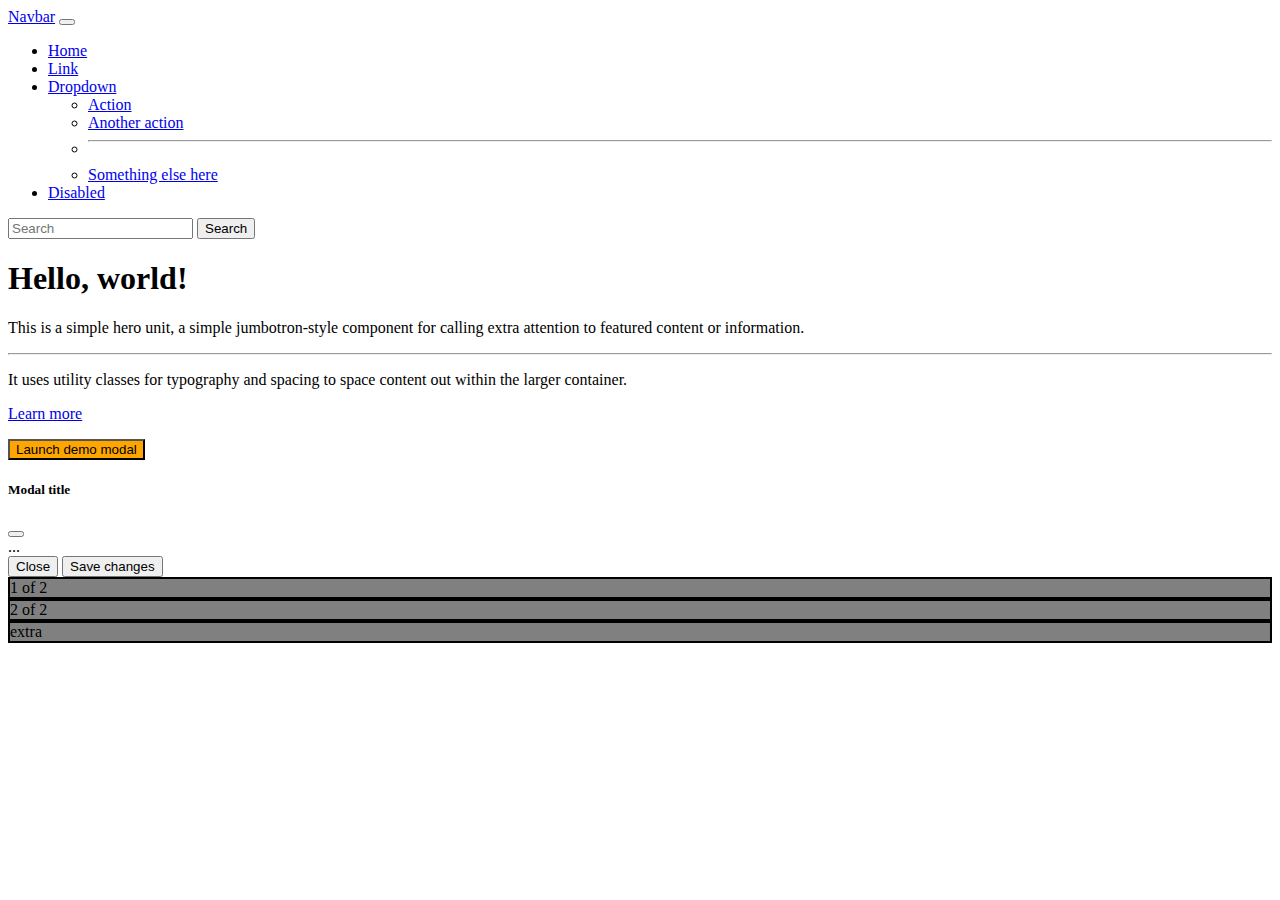
<file: bootstrap/index.html>
<!DOCTYPE html>
<html>
    <head>
        <title>BootStrap</title>
        <link href="https://cdn.jsdelivr.net/npm/bootstrap@5.0.2/dist/css/bootstrap.min.css" rel="stylesheet" integrity="sha384-EVSTQN3/azprG1Anm3QDgpJLIm9Nao0Yz1ztcQTwFspd3yD65VohhpuuCOmLASjC" crossorigin="anonymous">
        <link rel="stylesheet" type="text/css" href="style.css"
    </head>
    <body>
        <!-- Navbar -->
        <nav class="navbar navbar-expand-lg navbar-light bg-light">
            <div class="container-fluid">
              <a class="navbar-brand" href="#">Navbar</a>
              <button class="navbar-toggler" type="button" data-bs-toggle="collapse" data-bs-target="#navbarSupportedContent" aria-controls="navbarSupportedContent" aria-expanded="false" aria-label="Toggle navigation">
                <span class="navbar-toggler-icon"></span>
              </button>
              <div class="collapse navbar-collapse" id="navbarSupportedContent">
                <ul class="navbar-nav me-auto mb-2 mb-lg-0">
                  <li class="nav-item">
                    <a class="nav-link active" aria-current="page" href="#">Home</a>
                  </li>
                  <li class="nav-item">
                    <a class="nav-link" href="#">Link</a>
                  </li>
                  <li class="nav-item dropdown">
                    <a class="nav-link dropdown-toggle" href="#" id="navbarDropdown" role="button" data-bs-toggle="dropdown" aria-expanded="false">
                      Dropdown
                    </a>
                    <ul class="dropdown-menu" aria-labelledby="navbarDropdown">
                      <li><a class="dropdown-item" href="#">Action</a></li>
                      <li><a class="dropdown-item" href="#">Another action</a></li>
                      <li><hr class="dropdown-divider"></li>
                      <li><a class="dropdown-item" href="#">Something else here</a></li>
                    </ul>
                  </li>
                  <li class="nav-item">
                    <a class="nav-link disabled" href="#" tabindex="-1" aria-disabled="true">Disabled</a>
                  </li>
                </ul>
                <form class="d-flex">
                  <input class="form-control me-2" type="search" placeholder="Search" aria-label="Search">
                  <button class="btn btn-outline-success" type="submit">Search</button>
                </form>
              </div>
            </div>
          </nav>
          <div class="jumbotron">
            <h1 class="display-4">Hello, world!</h1>
            <p class="lead">This is a simple hero unit, a simple jumbotron-style component for calling extra attention to featured content or information.</p>
            <hr class="my-4">
            <p>It uses utility classes for typography and spacing to space content out within the larger container.</p>
            <p class="lead">
              <a class="btn btn-primary btn-lg" href="#" role="button">Learn more</a>
            </p>
          </div>
          <!-- Button trigger modal -->
        <button type="button" class="btn btn-danger" data-bs-toggle="modal" data-bs-target="#exampleModal">
            Launch demo modal
        </button>
        
        <!-- Modal -->
        <div class="modal fade" id="exampleModal" tabindex="-1" aria-labelledby="exampleModalLabel" aria-hidden="true">
            <div class="modal-dialog">
            <div class="modal-content">
                <div class="modal-header">
                <h5 class="modal-title" id="exampleModalLabel">Modal title</h5>
                <button type="button" class="btn-close" data-bs-dismiss="modal" aria-label="Close"></button>
                </div>
                <div class="modal-body">
                ...
                </div>
                <div class="modal-footer">
                <button type="button" class="btn btn-secondary" data-bs-dismiss="modal">Close</button>
                <button type="button" class="btn btn-primary">Save changes</button>
                </div>
            </div>
            </div>
        </div>

        <!--Carousel-->
        <!-- <div id="carouselExampleControls" class="carousel slide" data-bs-ride="carousel">
            <div class="carousel-inner">
              <div class="carousel-item active">
                <img src="https://static.pexels.com/photos/52500/horse-herd-fog-nature-52500.jpeg" class="d-block w-100" alt="...">
              </div>
              <div class="carousel-item">
                <img src="https://static.pexels.com/photos/66898/elephant-cub-tsavo-kenya-66898.jpeg" class="d-block w-100" alt="...">
              </div>
              <div class="carousel-item">
                <img src="https://static.pexels.com/photos/213399/pexels-photo-213399.jpeg" class="d-block w-100" alt="...">
              </div>
            </div>
            <button class="carousel-control-prev" type="button" data-bs-target="#carouselExampleControls" data-bs-slide="prev">
              <span class="carousel-control-prev-icon" aria-hidden="true"></span>
              <span class="visually-hidden">Previous</span>
            </button>
            <button class="carousel-control-next" type="button" data-bs-target="#carouselExampleControls" data-bs-slide="next">
              <span class="carousel-control-next-icon" aria-hidden="true"></span>
              <span class="visually-hidden">Next</span>
            </button>
          </div> -->
          <div class="container">
            <div class="row">
                <div class="col col-sm-6 col-md-12 col-lg-12">
                  1 of 2
                </div>
                <div class="col col-sm-3 col-md-6 col-lg-12">
                  2 of 2
                </div>
                <div class="col col-sm-3 col-md-6 col-lg-12">
                    extra
                  </div>
              </div>
          </div>

        <script src="https://cdn.jsdelivr.net/npm/bootstrap@5.0.2/dist/js/bootstrap.bundle.min.js" integrity="sha384-MrcW6ZMFYlzcLA8Nl+NtUVF0sA7MsXsP1UyJoMp4YLEuNSfAP+JcXn/tWtIaxVXM" crossorigin="anonymous"></script>
    </body>
</html>
</file>
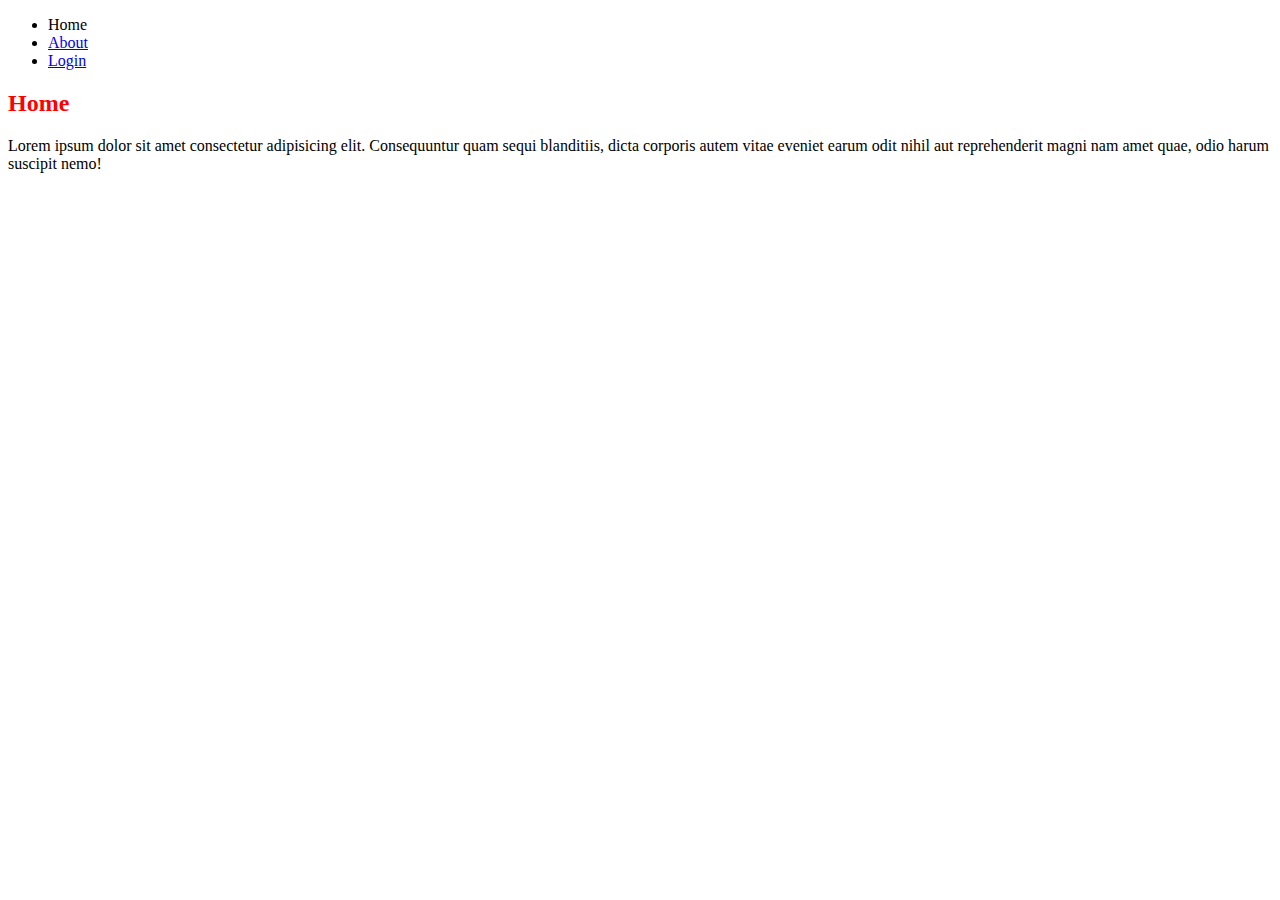
<file: css/index.html>
<!DOCTYPE html>
<html>
    <head>
        <title>CSS</title>
        <link rel="stylesheet" type="text/css" href="style.css">
    </head>
    <body>
        <header>
            <nav>
                <ul>
                    <li>Home</li>
                    <li><a href="about.html">About</a></li>
                    <li><a href="login.html">Login</a></li>
                </ul>
            </nav>
        </header>
        <selection>
            <h2>Home</h2>
            <p>Lorem ipsum dolor sit amet consectetur adipisicing elit. 
            Consequuntur quam sequi blanditiis, dicta corporis autem vitae eveniet earum odit nihil aut reprehenderit magni nam amet quae,
            odio harum suscipit nemo!</p>
        </selection>
    </body>
</html>
</file>
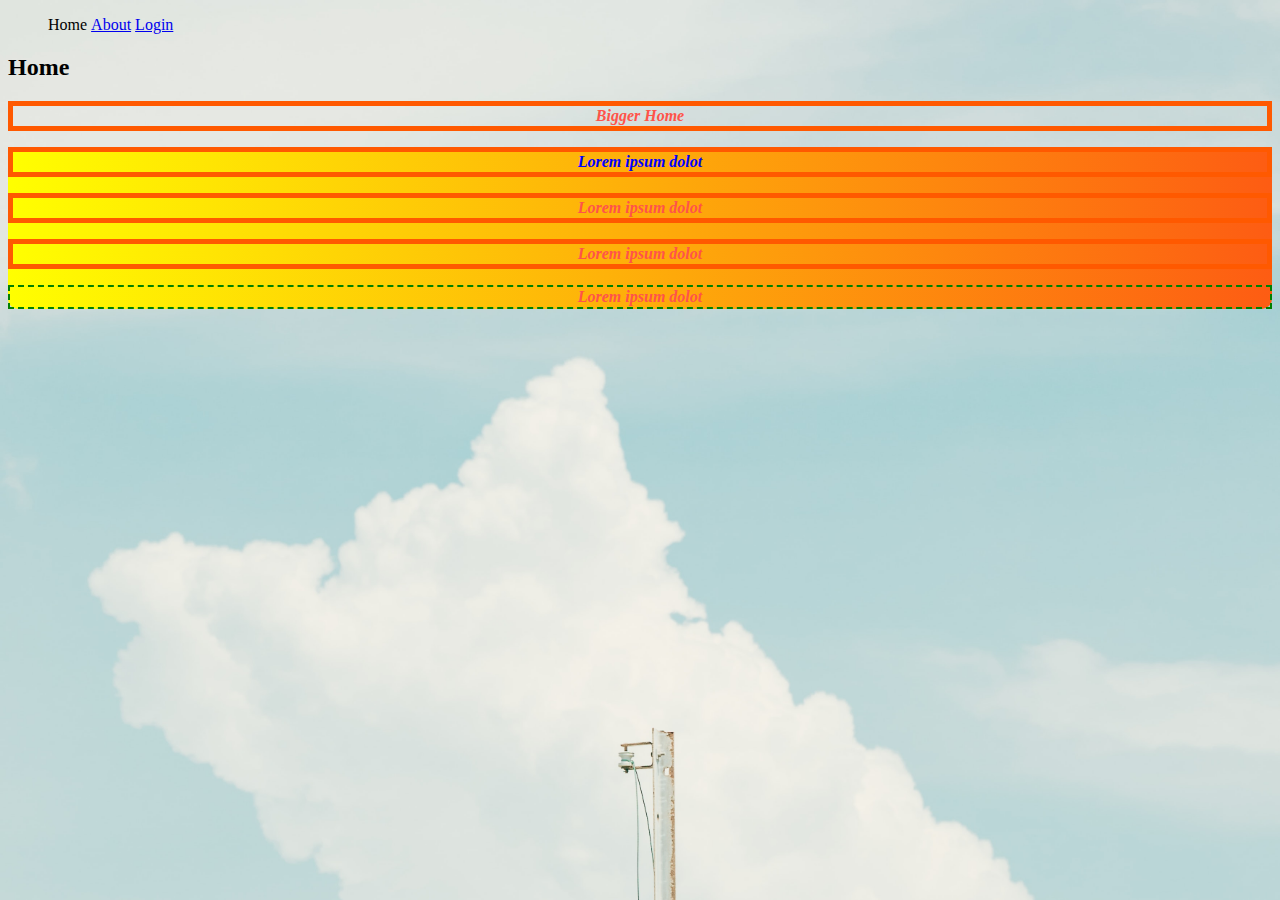
<file: html2/index.html>
<!DOCTYPE html>
<html>
    <head>
        <title>CSS</title>
        <link rel="stylesheet" type="text/css" href="style.css">
    </head>
    <body>
        <header>
        <nav>
            <ul>
                <li>Home</li>
                <li><a href="about.html">About</a></li>
                <li><a href="login.html">Login</a></li>
            </ul>
        </nav>
    </header>
    <section>
        <h2>Home
        </h2>
        <p>Bigger Home</p>
        <div id="div1">
            <p class="webtext active">Lorem ipsum dolot</p>
            <p class="webtext" class="p2">Lorem ipsum dolot</p>
            <p class="webtext">Lorem ipsum dolot</p>
            <p class="webtext">Lorem ipsum dolot</p>
        </div>
    </section>
    </body>
</html>
</file>
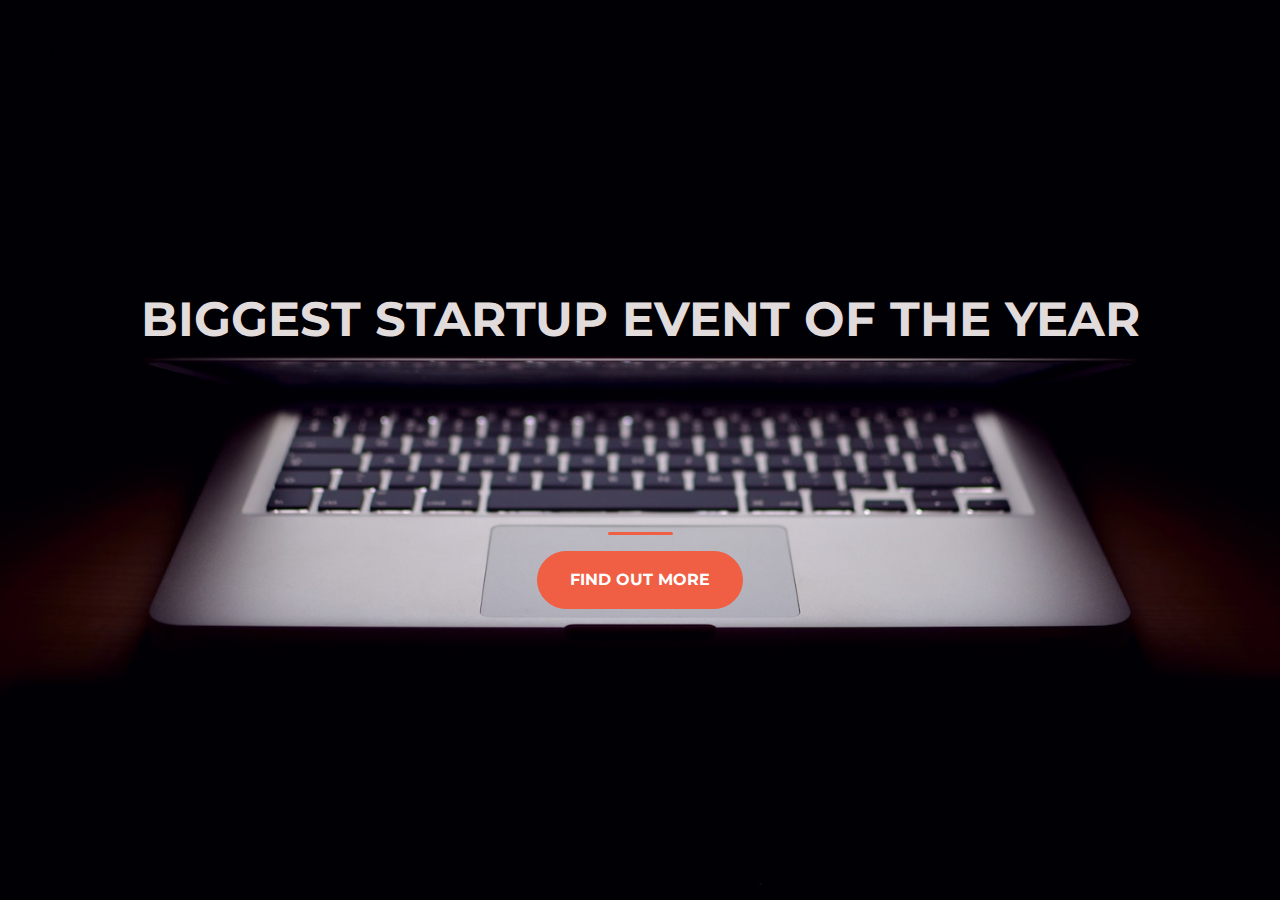
<file: startup/index.html>
<!DOCTYPE html>
<html>
  <head>
    <title>Startup</title>
    <!-- Required meta tags -->
    <meta charset="utf-8">
    <meta name="viewport" content="width=device-width, initial-scale=1"> <!-- Making the web page responsive using this tag -->

    <!-- Google Fonts -->
    <link href="https://fonts.googleapis.com/css?family=Montserrat" rel="stylesheet">

    <!-- Bootstrap CSS from a CDN. This way you don't have to include the bootstrap file yourself -->
    <link rel="stylesheet" href="https://stackpath.bootstrapcdn.com/bootstrap/4.3.1/css/bootstrap.min.css" integrity="sha384-ggOyR0iXCbMQv3Xipma34MD+dH/1fQ784/j6cY/iJTQUOhcWr7x9JvoRxT2MZw1T" crossorigin="anonymous">
    
    <!-- Your own stylesheet -->
    <link rel="stylesheet" type="text/css" href="style.css">
  </head>
  <body>
  <div class="container d-flex align-items-center h-100">
    <div class="row">
      <header class="text-center col-12">
      <h1 class="text-uppercase"><strong> biggest startup event of the year</strong></h1>
    </header>
    <div class="buffer col-12"></div>
    <section class="text-center col-12"> <!-- using col-12 property of bootstrap -->
      <hr>
      <button class="btn btn-success btn-xl">Find out More</button>
    </section>
    </div>
  </div>
  </body>
</html>
</file>
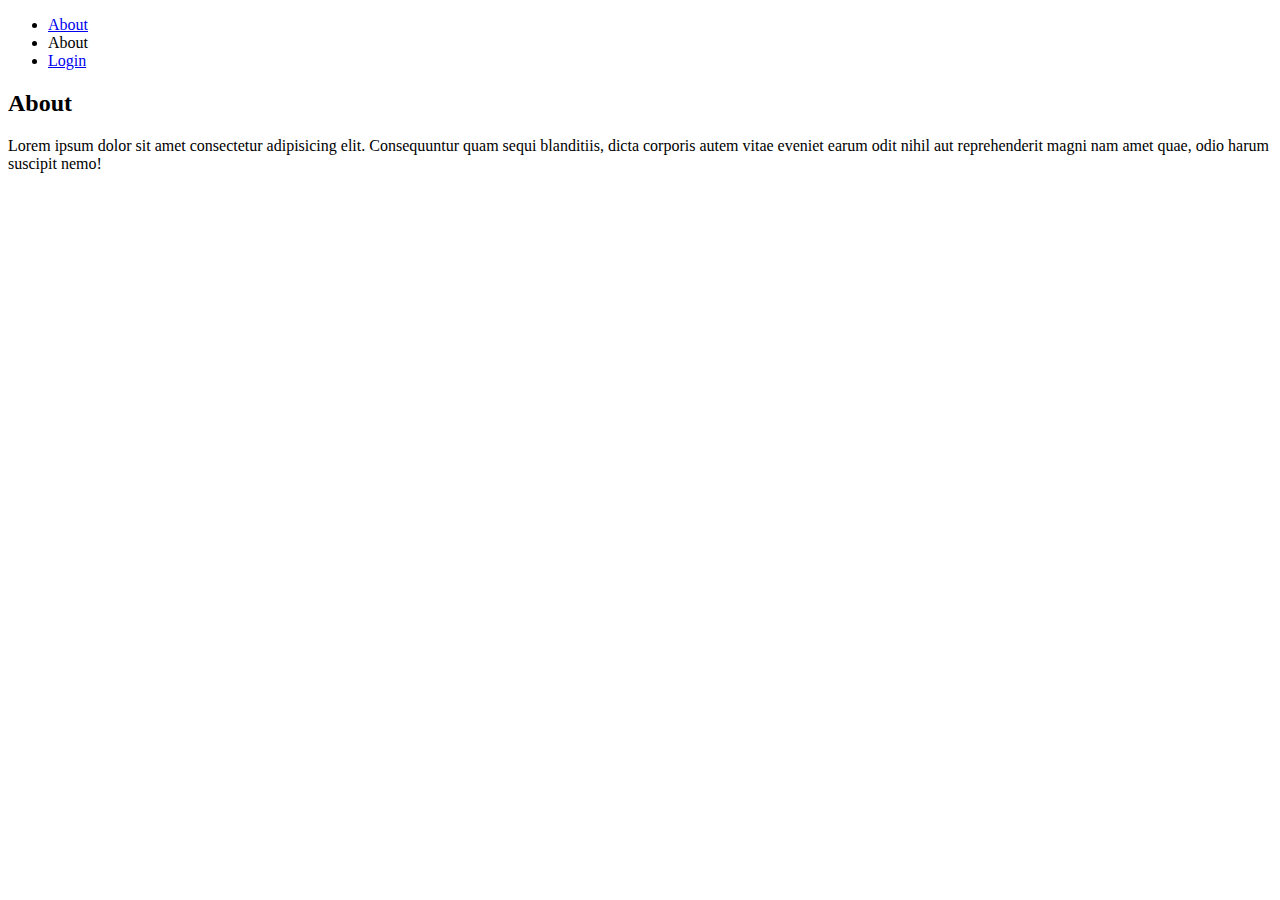
<file: css/about.html>
<!DOCTYPE html>
<html>
    <head>
        <title>CSS</title>
    </head>
    <body>
        <header>
            <nav>
                <ul>
                
                    <li><a href="index.html">About</a></li>
                    <li>About</li>
                    <li><a href="login.html">Login</a></li>
                </ul>
            </nav>
        </header>
        <selection>
            <h2>About</h2>
            <p>Lorem ipsum dolor sit amet consectetur adipisicing elit. 
            Consequuntur quam sequi blanditiis, dicta corporis autem vitae eveniet earum odit nihil aut reprehenderit magni nam amet quae,
            odio harum suscipit nemo!</p>
        </selection>
    </body>
</html>
</file>
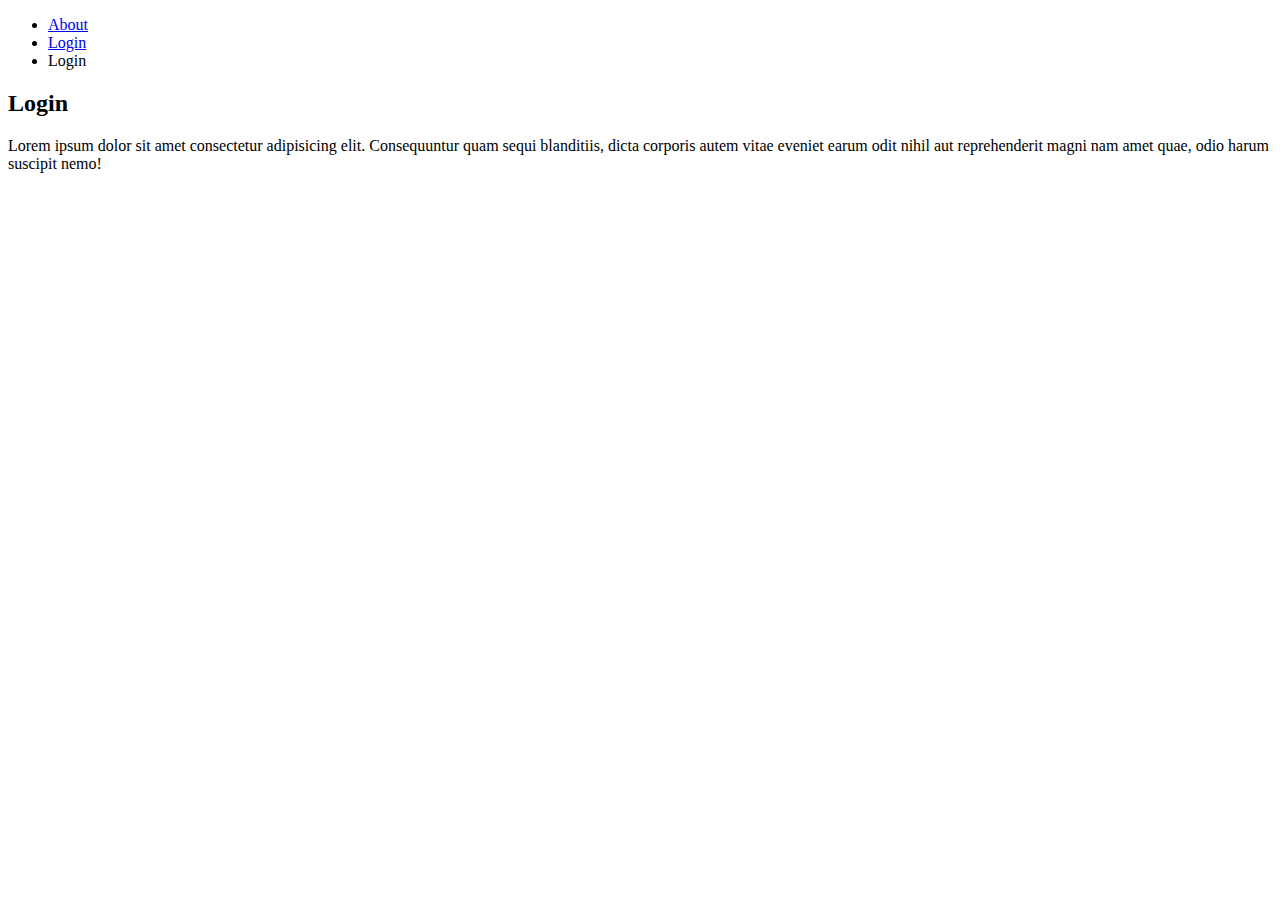
<file: css/login.html>
<!DOCTYPE html>
<html>
    <head>
        <title>CSS</title>
    </head>
    <body>
        <header>
            <nav>
                <ul>
                
                    <li><a href="index.html">About</a></li>
                    <li><a href="about.html">Login</a></li>
                    <li>Login</li>
                </ul>
            </nav>
        </header>
        <selection>
            <h2>Login</h2>
            <p>Lorem ipsum dolor sit amet consectetur adipisicing elit. 
            Consequuntur quam sequi blanditiis, dicta corporis autem vitae eveniet earum odit nihil aut reprehenderit magni nam amet quae,
            odio harum suscipit nemo!</p>
        </selection>
    </body>
</html>
</file>
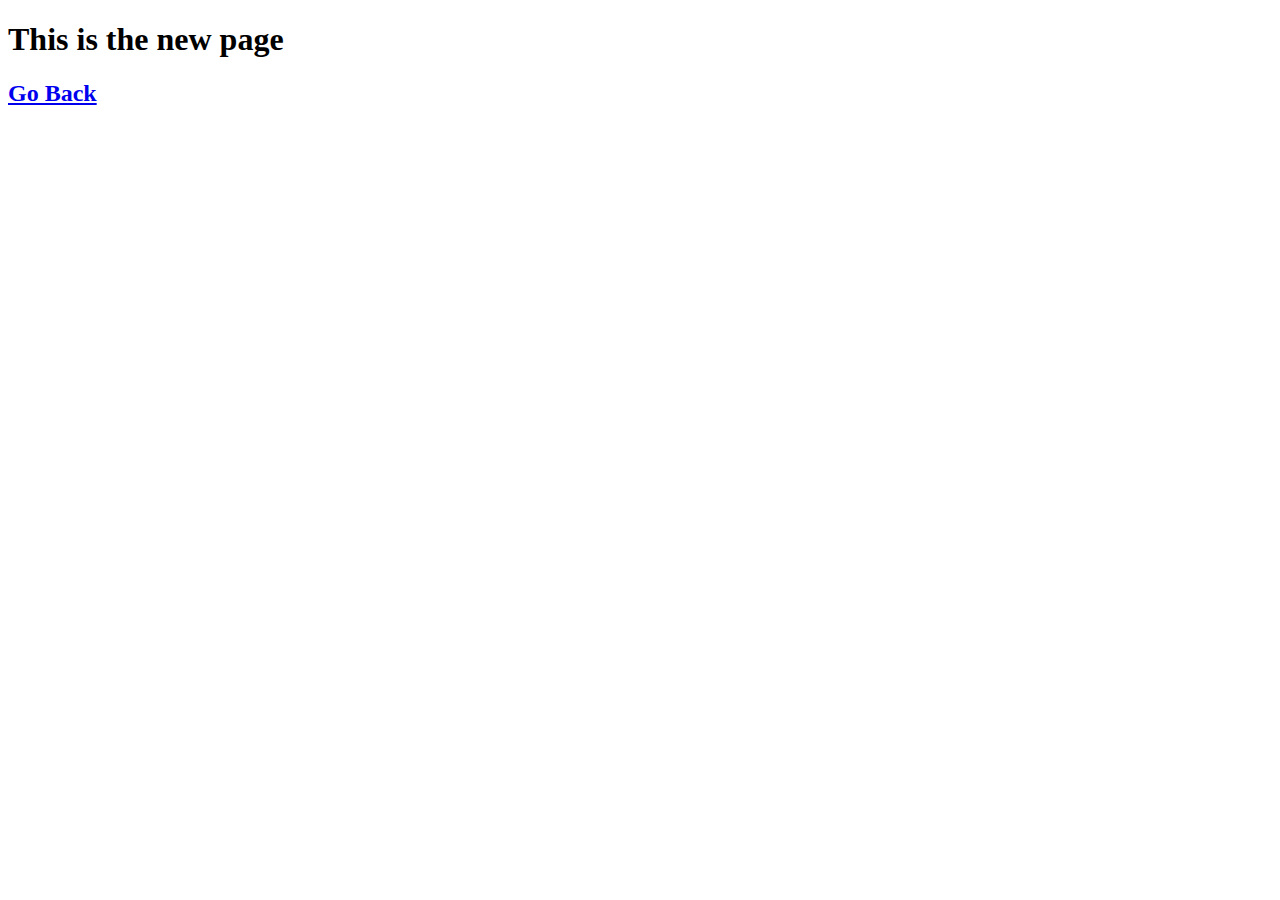
<file: html/homepage.html>
<!DOCTYPE html>
<html>
    <head>
        <title>
            Home Page
        </title>
    </head>
    <body>
        <h1>This is the new page</h1>
        <a href="index.html"><h2>Go Back</h2></a>
    </body>
</html>
</file>
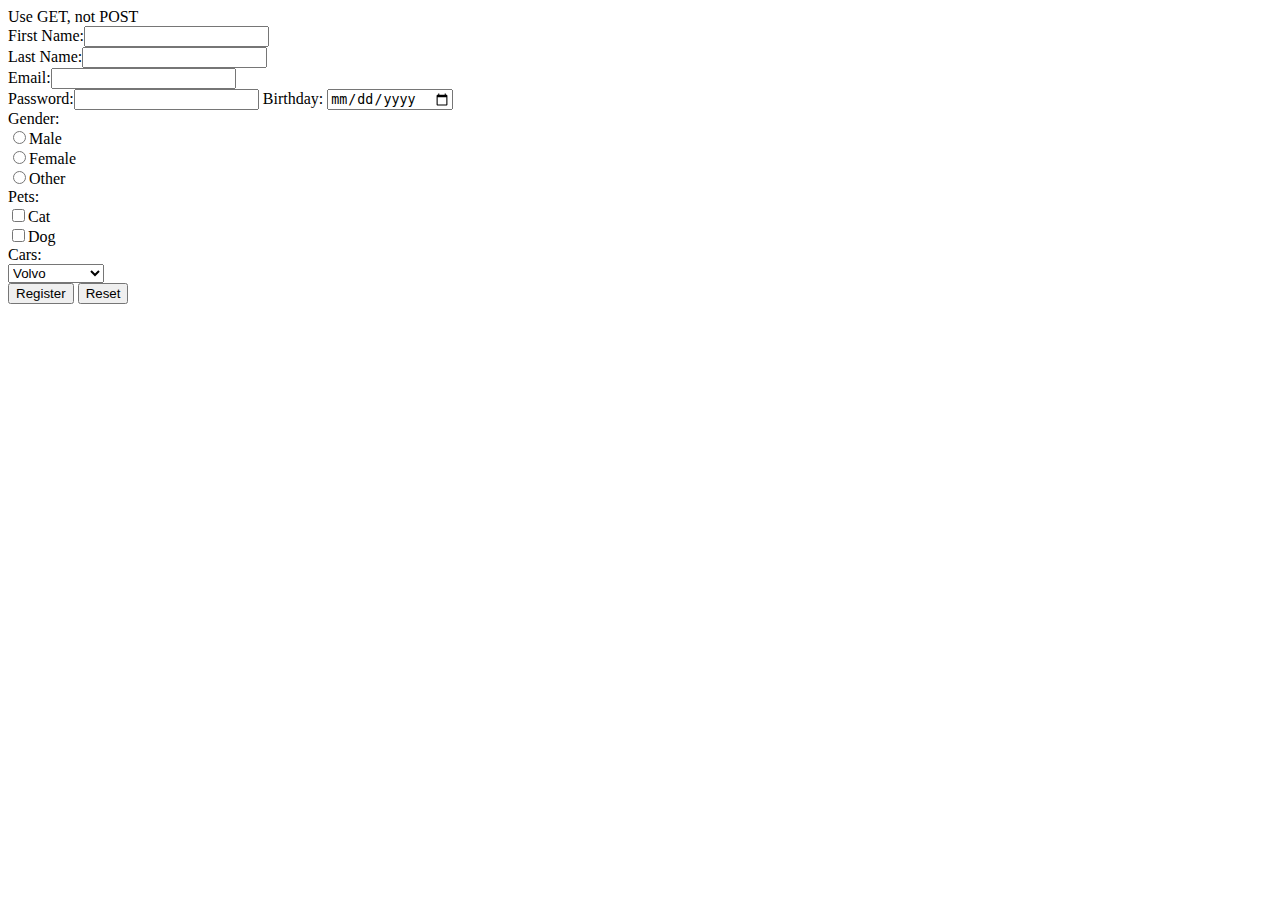
<file: html/register.html>
<!DOCTYPE html5>
<html>
    <head>
        <title>Register</title>
    </head>
    <body>
        <!-- <header>
            <head>Register</head>
        </header>
        <nav>
            <a href="google.com"></a>
        </nav>
        <footer>
            <p>Website made with html5</p>
        </footer> -->
        Use GET, not POST
        <form>
            First Name:<input type="text" name="firstname"><br>
            Last Name:<input type="text" name="lastname"><br>
            Email:<input type="email" required name="email"><br> 
            Password:<input type="password" minlength="5" name="password">
            Birthday: <input type="date" name="birthday"><br>   
            Gender:<br>
            <input type="radio" name="gender" value="male">Male<br>
            <input type="radio" name="gender" value="female">Female<br>
            <input type="radio" name="gender" value="other">Other<br>
            Pets: <br>
            <input type="checkbox" name="cat">Cat<br>
            <input type="checkbox" name="dog">Dog<br>
            Cars: <br>
            <select name="cars">
                <option value="volvo" name="volvo">Volvo</option>
                <option value="lamborghini" name="lamborghini">Lamborghini</option>
            </select> <br>
            <input type="submit" value="Register">
            <input type="reset">
        </form>
    </body>
</html>
</file>
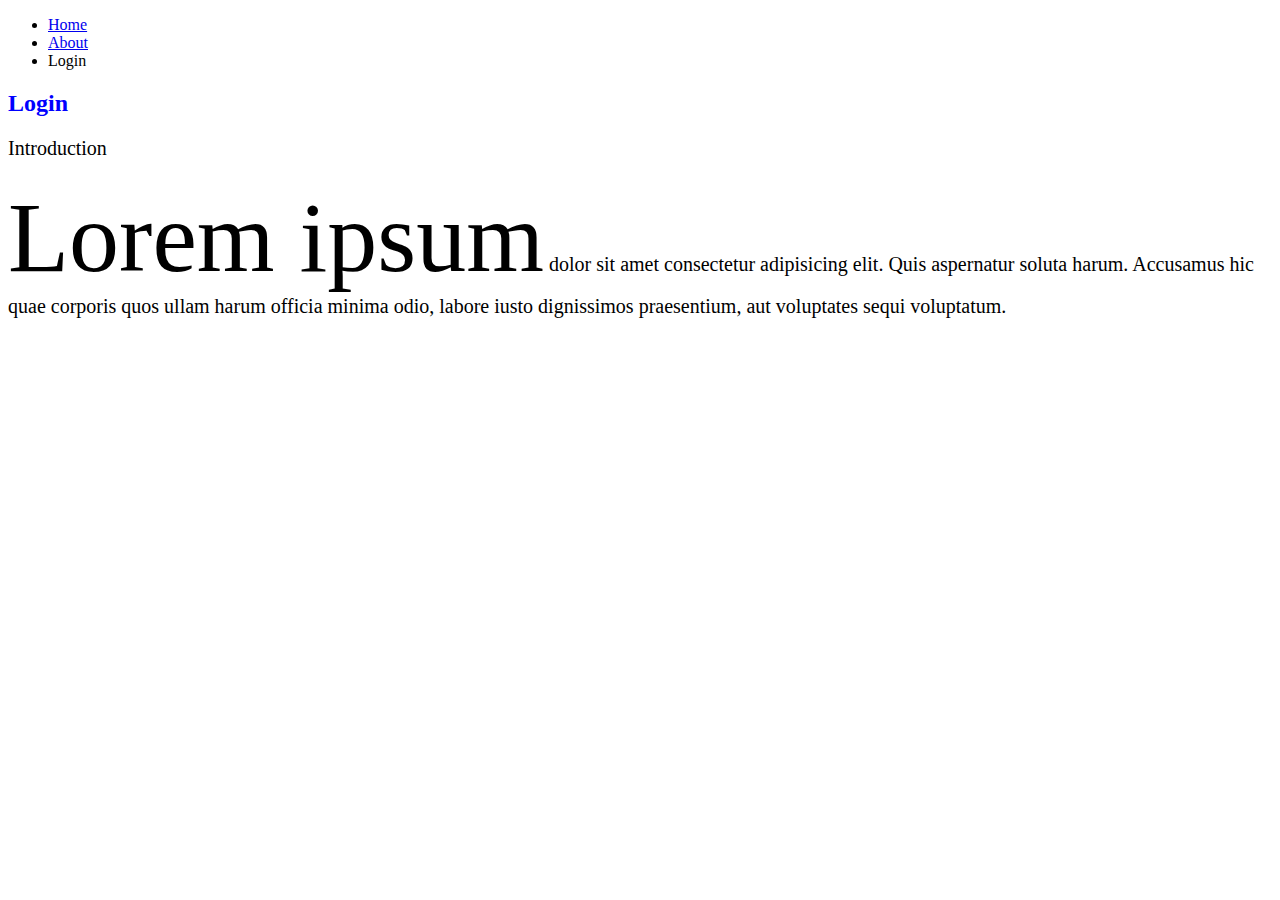
<file: html2/login.html>
<!DOCTYPE html>
<html>
    <head>
        <title>CSS</title>
        <link rel="stylesheet" type="text/css" href="style2.css">
    </head>
    <body>
        <header>
        <nav>
            <ul>
                <li><a href="index.html">Home</a></li>
                <li><a href="about.html">About</a></li>
                <li>Login</li>
            </ul>
        </nav>
    </header>
    <section>
        <h2>Login</h2>
        <p>Introduction</p>
        <p><span>Lorem ipsum</span> dolor sit amet consectetur adipisicing elit. Quis aspernatur soluta harum. Accusamus hic quae corporis quos ullam harum officia minima odio, labore iusto dignissimos praesentium,
             aut voluptates sequi voluptatum.</p>
    </section>
    </body>
</html>
</file>
<file: bootstrap/style.css>
.btn-danger {
  background-color: orange;
  color: black;
}
.btn-danger:hover {
  background-color: black;
  color: whitesmoke;
}
.col {
  background-color: grey;
  border: 2px solid black;
}
</file>
<file: css/style.css>
h2 {
    color: red;
}
</file>
<file: html2/style.css>
body {
  background-image: url(background1.jpg);
  background-size: cover;
}
p {
  color: #ff534a;
  text-align: center;
  border: 5px solid #ff5900;
  cursor: pointer;
}

p {
  line-height: 20px;
  font-style: italic;
  font-weight: bold;
  font-size: 100%;
  font-family: "Poiret One", cursive;
}
img {
  float: right;
}
footer {
  clear: both;
  text-align: center;
}

li {
  list-style: none;
  display: inline-block;
}
.webtext:last-child {
  border: 2px dashed green;
}
.active {
  color: blue;
}
#div1 {
  background: rgba(0, 0, 255, 0.2);
  background-image: linear-gradient(to left, #fd5c13, yellow);
  border-radius: 10px;
}
</file>
<file: startup/style.css>
body,
html {
  width: 100%;
  height: 100%;
  font-family: "Montserrat", sans-serif;
  background: url(header.jpg) no-repeat center center fixed;
  -webkit-background-size: cover;
  -moz-background-size: cover;
  -o-background-size: cover;
  background-size: cover;
}
h1 {
  font-size: 3rem;
  color: #e2dbdb;
  /* text-transform: uppercase; */
}
hr {
  border-color: #f05f44;
  border-width: 3px;
  border-radius: 300px;
  max-width: 65px;
}

.buffer {
  height: 10rem;
}

.btn {
  font-weight: 700;
  border-radius: 300px;
  text-transform: uppercase;
}

.btn-success {
  background-color: #f05f44;
  border-color: #f05f44;
}

.btn-success:hover {
  background-color: #ee4b08;
  border-color: #ee4b08;
  border-width: 4px;
}

.btn-xl {
  padding: 1rem 2rem;
}
</file>
<file: html2/style2.css>
h2 {
  color: blue;
}
p {
  font-size: 20px;
}
span {
  font-size: 5em; 
}
</file>
